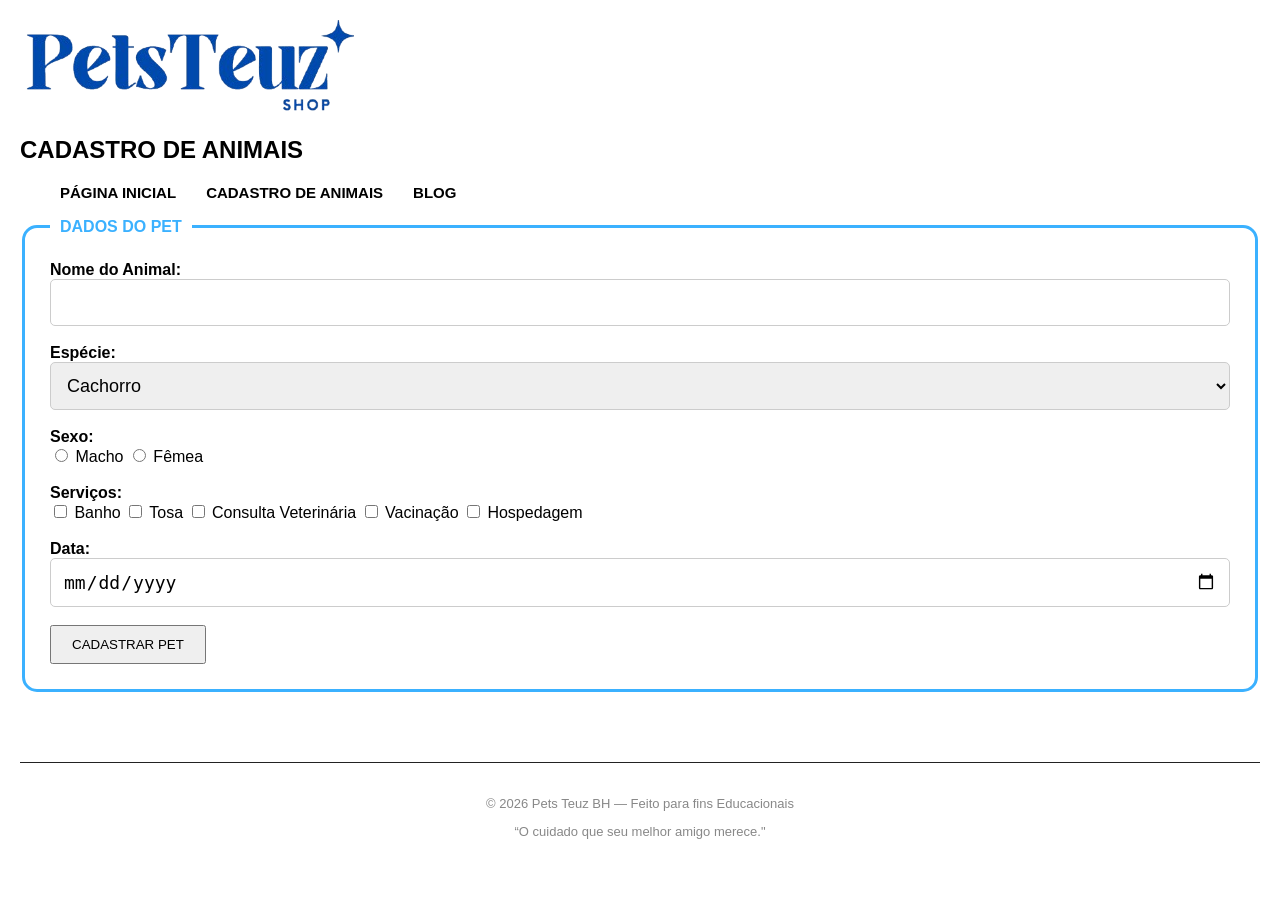
<file: Site petshop/cadastro_animais.html>
<!DOCTYPE html>
<html lang="pt-br">
<head>
               <meta charset="UTF-8">
	           <meta name="author" content="Wanderley Lopes Batista">    
               <meta name="viewport" content="width=device-width, initial-scale=1.0">    
			   
    <link rel="stylesheet" href="css/estilo_petshop.css">
    <script src="js/petshop.js"></script>

</head>
<body>
    
    <img src="img/logo.png" alt="Logo">
    
    <h2>CADASTRO DE ANIMAIS</h2>

    <ul class="menu">
        <li><a href="conteudo.html" target="principal">PÁGINA INICIAL</a></li>
        <li><a href="cadastro_animais.html" target="principal">CADASTRO DE ANIMAIS</a></li>
        <li><a href="blog/index.html" target="principal">BLOG</a></li>
    </ul>

    <fieldset>
        <legend><strong>DADOS DO PET</strong></legend>

        <form id="formCadastro" onsubmit="cadastrarPet(); return false;">
            
            <label><strong>Nome do Animal:</strong></label><br>
            <input type="text" id="nome" oninput="removerNumeros(this)" required><br><br>

            <label><strong>Espécie:</strong></label><br>
            <select id="especie">
                <option>Cachorro</option>
                <option>Gato</option>
                <option>Pássaro</option>
                <option>Coelho</option>
                <option>Hamster</option>
                <option>Tartaruga</option>
                <option>Peixe</option>
                <option>Porquinho-da-Índia</option>
                <option>Outro</option>
            </select><br><br>

            <label><strong>Sexo:</strong></label><br>
            <input type="radio" name="sexo" value="Macho" required> Macho
            <input type="radio" name="sexo" value="Fêmea" required> Fêmea<br><br>
            
           
            <label><strong>Serviços:</strong></label><br>
            <input type="checkbox" class="serv" value="Banho"> Banho
            <input type="checkbox" class="serv" value="Tosa"> Tosa
            <input type="checkbox" class="serv" value="Consulta"> Consulta Veterinária
            <input type="checkbox" class="serv" value="Vacinacao"> Vacinação
            <input type="checkbox" class="serv" value="Hospedagem"> Hospedagem<br><br>
            
            
            <label><strong>Data:</strong></label><br>
            <input type="date" id="data" required><br><br>

            <input type="submit" value="CADASTRAR PET" style="padding: 10px 20px; cursor: pointer;">
        </form>
        
    </fieldset>

    <div id="resultado" style="margin-top: 20px; min-height: 50px;"></div>
	
<!-- Rodapé da página -->
        <footer>
            <div class="rodape-baixo">
                <p>© 2026 Pets Teuz BH — Feito para fins Educacionais</p>
                <span>“O cuidado que seu melhor amigo merece."</span>
            </div>
        </footer>


</body>
</html>
</file>
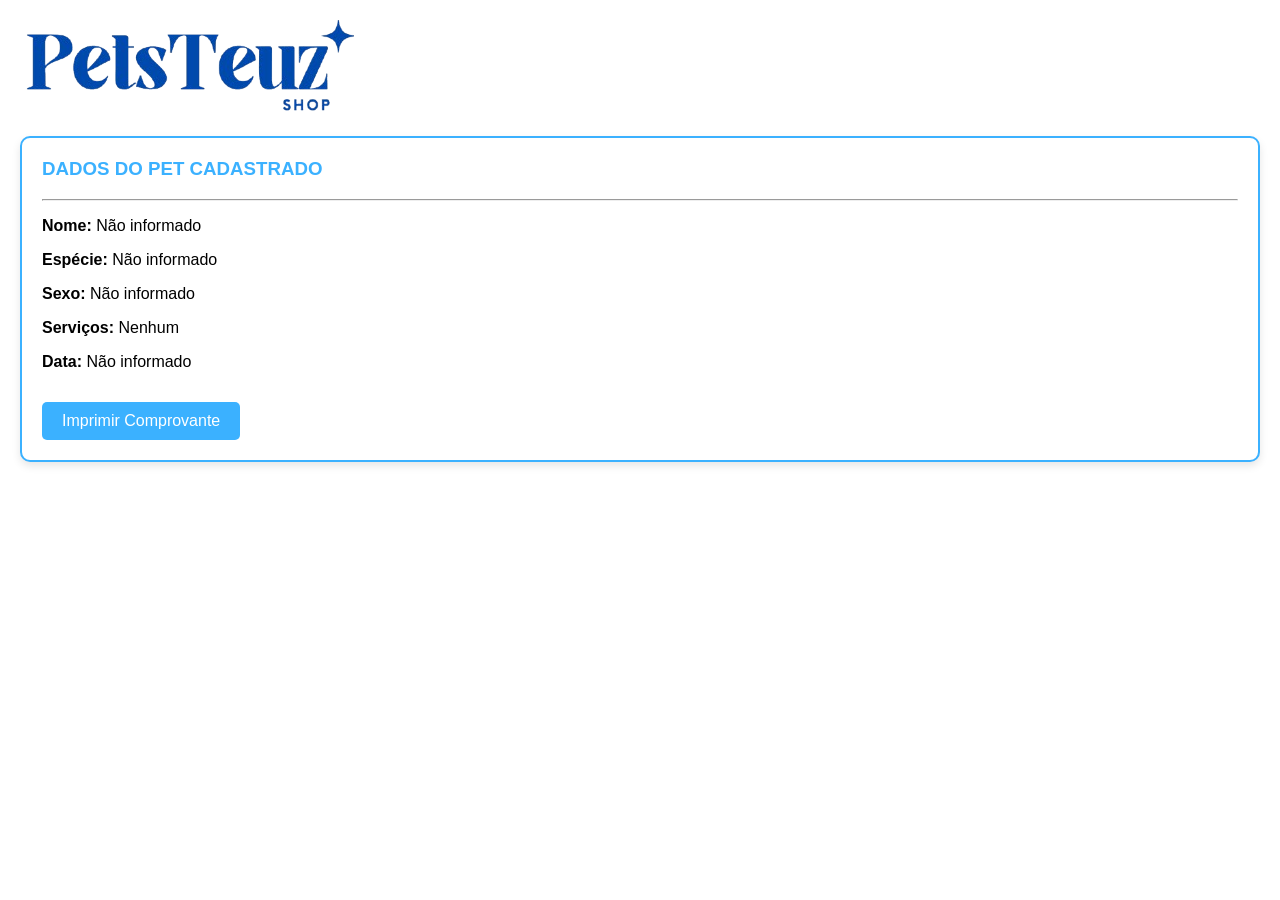
<file: Site petshop/comprovante.html>
<!DOCTYPE html>
<html lang="pt-br">
<head>
    <meta charset="UTF-8">
    <meta name="author" content="Wanderley Lopes Batista">
    <meta name="viewport" content="width=device-width, initial-scale=1.0">
    <link rel="stylesheet" href="css/estilo_petshop.css">
    <title>Comprovante do Pet</title>
</head>
<body>

    <div id="resultado"></div>

    <script>
        let nomePet = localStorage.getItem("nomePet") || "Não informado";
        let especiePet = localStorage.getItem("especiePet") || "Não informado";
        let sexoPet = localStorage.getItem("sexoPet") || "Não informado";
        let listaServicos = localStorage.getItem("listaServicos") || "Nenhum";
        let dataPet = localStorage.getItem("dataPet") || "Não informado"    ;

        let areaResultado = document.getElementById("resultado");

        areaResultado.innerHTML = `
            <img src="img/logo.png" alt="Logo">
            <div class="comprovante">
                <h3 class="titulo-comprovante">DADOS DO PET CADASTRADO</h3>
                <hr>
                <p><strong>Nome:</strong> ${nomePet}</p>
                <p><strong>Espécie:</strong> ${especiePet}</p>
                <p><strong>Sexo:</strong> ${sexoPet}</p>
                <p><strong>Serviços:</strong> ${listaServicos}</p>
                <p><strong>Data:</strong> ${dataPet}</p>
                <button onclick="window.print()" class="botao-imprimir">Imprimir Comprovante</button>
            </div>
        `;
    </script>

</body>
</html>
</file>
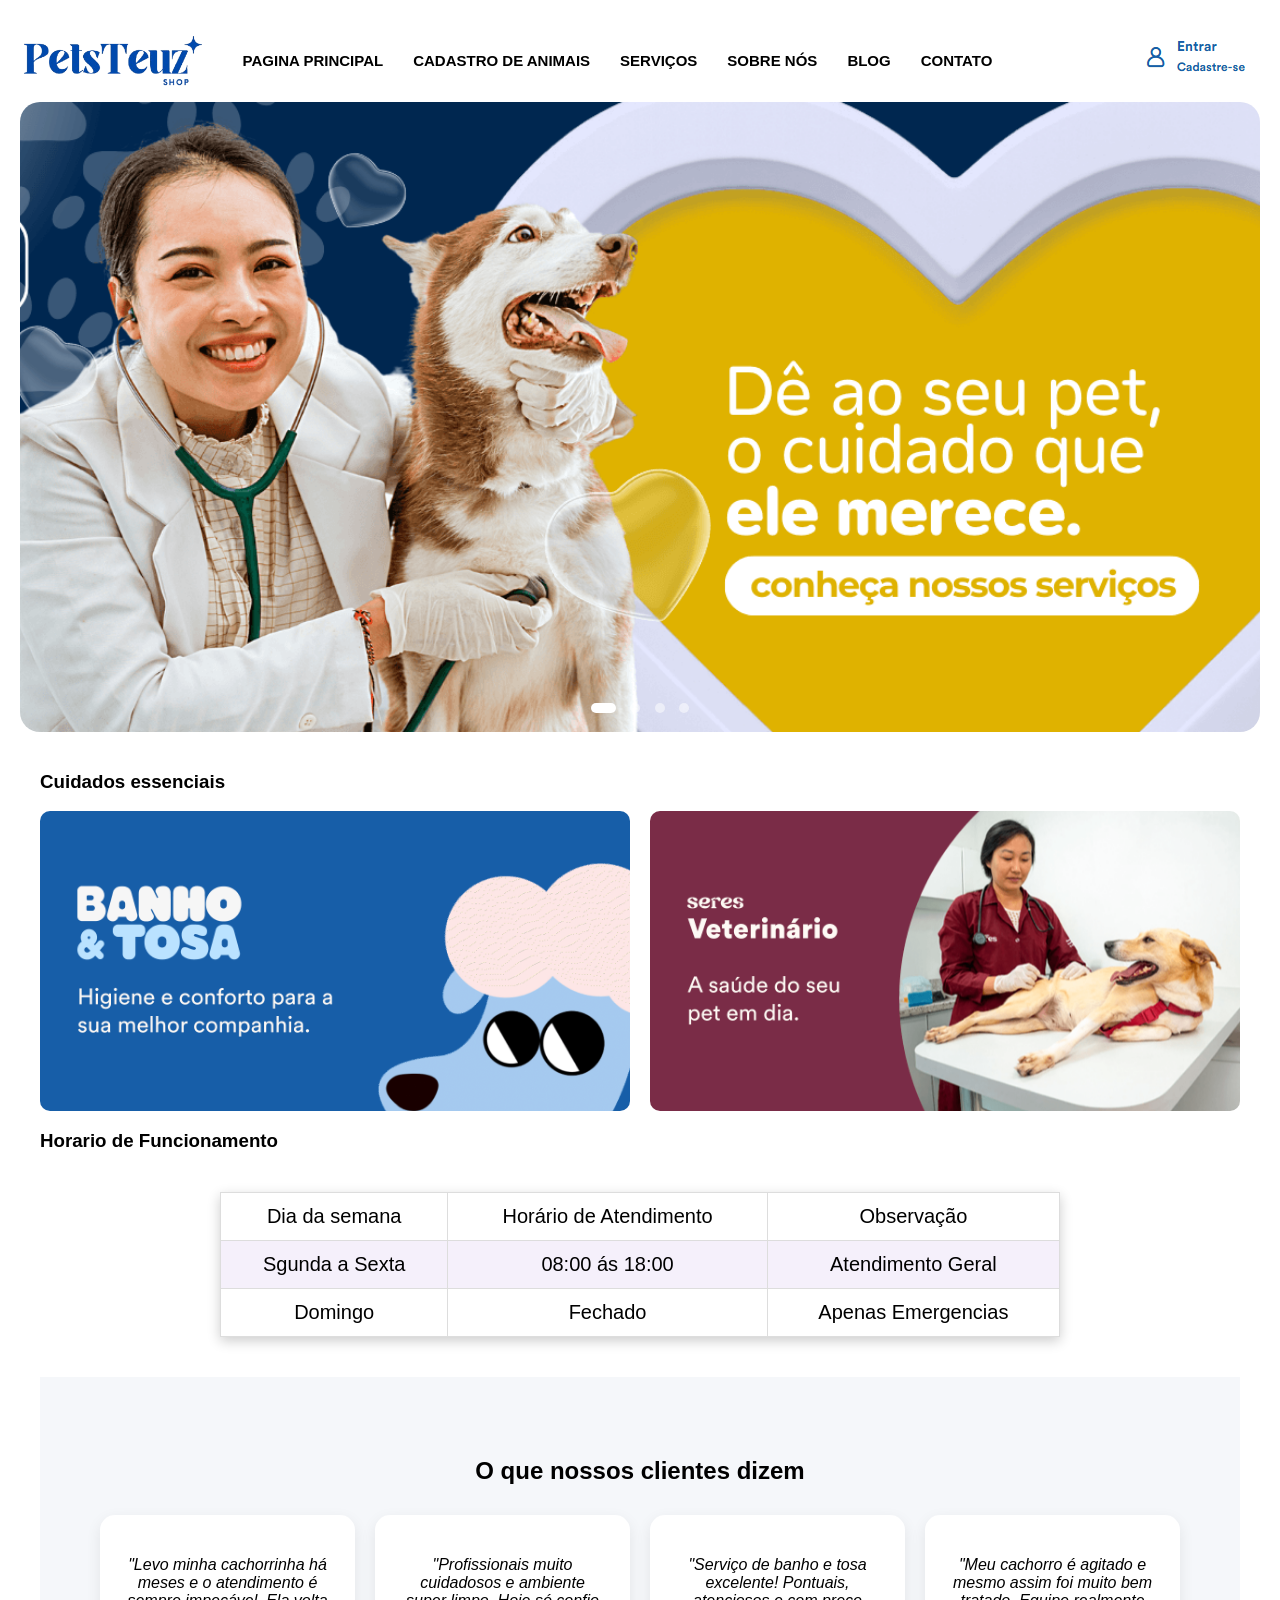
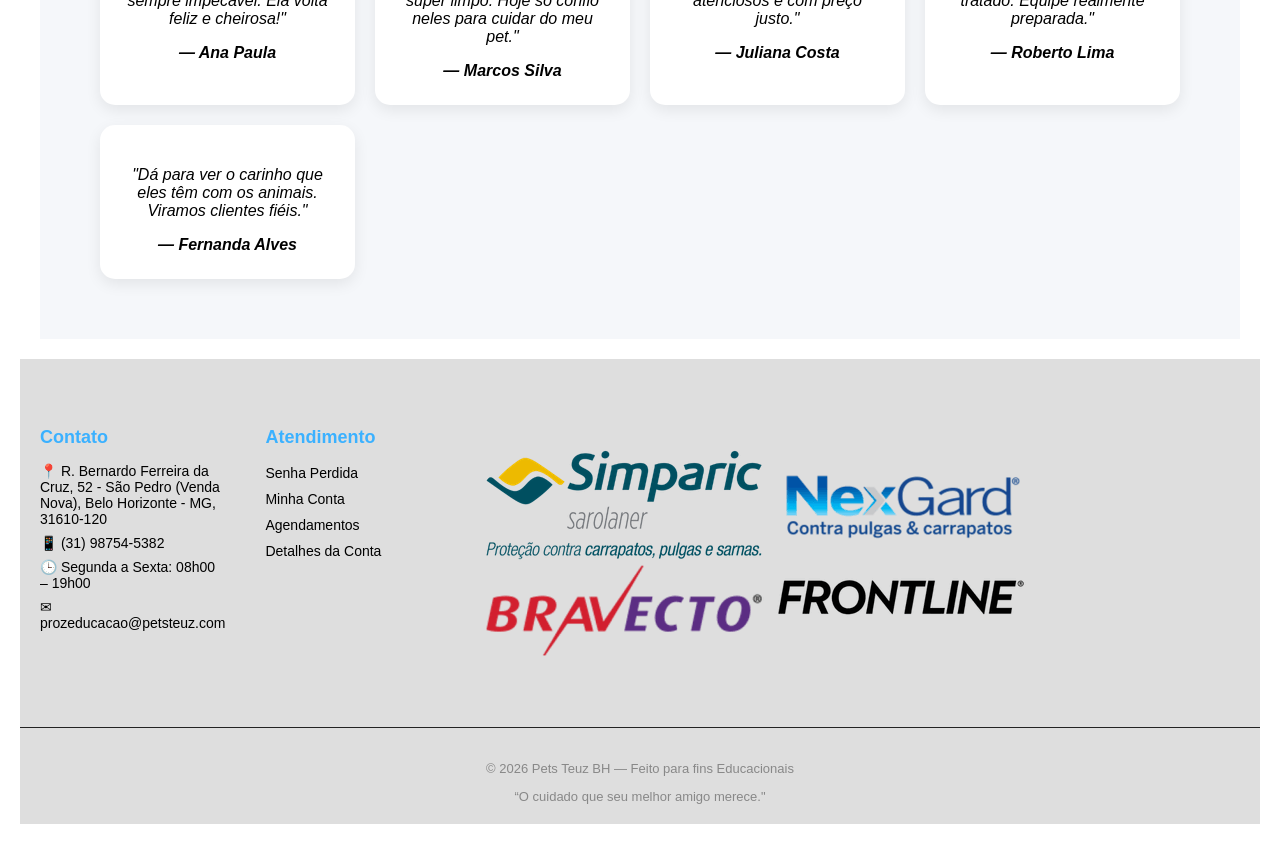
<file: Site petshop/conteudo.html>
<!DOCTYPE html>
<html lang="pt-br">
<head>
    <meta charset="UTF-8">
    <meta name="author" content="Matheus Guerra">
    <meta name="viewport" content="width=device-width, initial-scale=1.0">

    <title>Pets Teuz</title>
    
    <link rel="stylesheet" href="css/estilo_petshop.css">

    <script src="js/petshop.js"></script>
</head>
<body>

    <div class="navbar">
        <img id='logo' src="img/logo.png" alt="Logo">
        
        <ul class="menu">

            <li><a href="conteudo.html" targent="principal">Pagina Principal</a></li>

            <li><a href="cadastro_animais.html" targent="principal">Cadastro de Animais</a></li>

            <li><a href="#cuidados">Serviços</a></li>
            
            <li><a href="sobre_nos.html" targent="principal">SOBRE NÓS</a></li>

            <li><a href="blog/index.html" target="principal">BLOG</a></li>

            <li><a href="https://wa.me/553183327977" target="_blank">Contato</a></li>
        </ul>    

        <a href="login.html">
            <img id="entrar" src="img/entrar.png" alt="entrar">
        </a>
    </div>

    <div class="carrossel">
        <div class="slide ativo">
            <img src="img/image01.png">
        </div>

        <div class="slide">
            <img src="img/image02.png">
        </div>

        <div class="slide">
            <img src="img/image03.png">
        </div>

        <div class="slide">
            <img src="img/image04.png">
        </div>

        <div class="indicadores">
            <span class="bolinha ativa"></span>
            <span class="bolinha"></span>
            <span class="bolinha"></span>
            <span class="bolinha"></span>
        </div>

    </div>

<div style="background-color: white; padding: 20px; border-radius: 10px;">

        <h3 id="cuidados">Cuidados essenciais</h3>

        <div class="cuidados">
            <img class='banner' src="img/banner02.png" alt="banner1">
            <img class='banner' src="img/banner01.png" alt="banner2">
        </div>

        <h3> Horario de Funcionamento</h3>

            <table class="tabela-horario">

                <tr>
                    <td>Dia da semana</td>
                    <td>Horário de Atendimento</td>
                    <td>Observação</td>
                </tr>

                <tr>
                    <td>Sgunda a Sexta</td>
                    <td>08:00 ás 18:00</td>
                    <td>Atendimento Geral</td>
                </tr>

                <tr>
                    <td>Domingo</td>
                    <td>Fechado</td>
                    <td>Apenas Emergencias</td>
                </tr>
            </table>

    <section class="depoimentos">

        <h2>O que nossos clientes dizem</h2>

        <div class="cards-depoimentos">

            <div class="dep">
                <p>"Levo minha cachorrinha há meses e o atendimento é sempre impecável. Ela volta feliz e cheirosa!"</p>
                <strong>— Ana Paula</strong>
            </div>

            <div class="dep">
                <p>"Profissionais muito cuidadosos e ambiente super limpo. Hoje só confio neles para cuidar do meu pet."</p>
                <strong>— Marcos Silva</strong>
            </div>

            <div class="dep">
                <p>"Serviço de banho e tosa excelente! Pontuais, atenciosos e com preço justo."</p>
                <strong>— Juliana Costa</strong>
            </div>

            <div class="dep">
                <p>"Meu cachorro é agitado e mesmo assim foi muito bem tratado. Equipe realmente preparada."</p>
                <strong>— Roberto Lima</strong>
            </div>

            <div class="dep">
                <p>"Dá para ver o carinho que eles têm com os animais. Viramos clientes fiéis."</p>
                <strong>— Fernanda Alves</strong>
            </div>

        </div>
    </section>
</div>

    <div style="background-color: rgb(224, 224, 224);">
            
        <footer class="rodape">
            <div class="footer-container">
                
                <div class="footer-col">
                    <h3>Contato</h3>
                    <p>📍 R. Bernardo Ferreira da Cruz, 52 - São Pedro (Venda Nova), Belo Horizonte - MG, 31610-120</p>
                    <p>📱 (31) 98754-5382</p>
                    <p>🕒 Segunda a Sexta: 08h00 – 19h00</p>
                    <p>✉ prozeducacao@petsteuz.com</p>
                </div>

            <div class="footer-col">
                <h3>Atendimento</h3>
                <ul>
                    <li><a href="#">Senha Perdida</a></li>
                    <li><a href="#">Minha Conta</a></li>
                    <li><a href="#">Agendamentos</a></li>
                    <li><a href="#">Detalhes da Conta</a></li>
                </ul>
            </div>

            <div class="footer-col">
                <h3></h3>
                <ul>
                    <img class="parceiros" src="img/p1.png">
                </ul>
            </div>
    </div>

            <div class="rodape-baixo">
                <p>© 2026 Pets Teuz BH — Feito para fins Educacionais</p>
                <span>“O cuidado que seu melhor amigo merece."</span>
            </div>
        </footer>

</body>
</html>
</file>
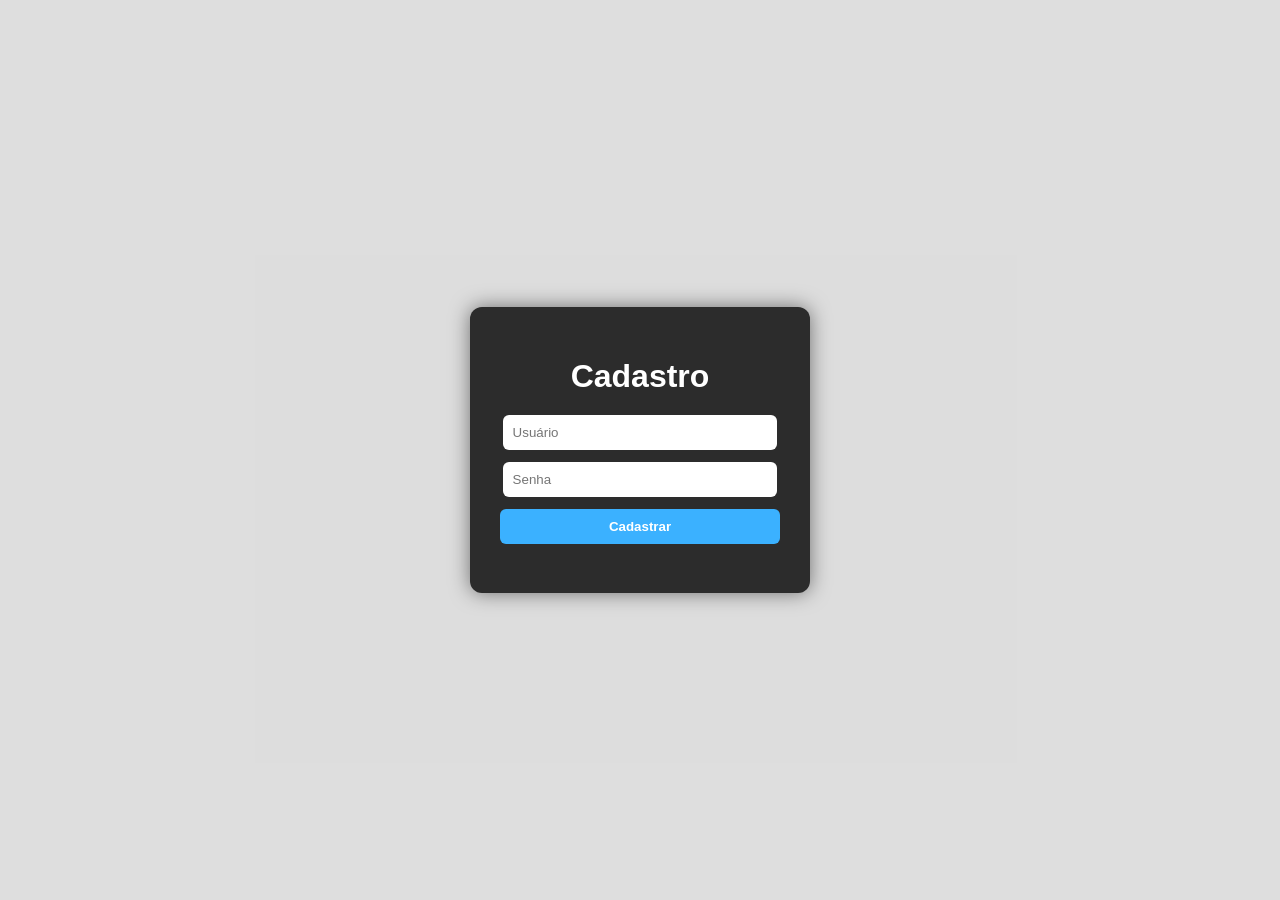
<file: Site petshop/login.html>
<!DOCTYPE html>
<html lang="pt-br">
<head>
<meta charset="UTF-8">
<title>Cadastro</title>

<style>

/* FUNDO */
body {
    margin: 0;
    font-family: Arial, sans-serif;
    background: #202020;
}

/* OVERLAY */
.overlay {
    position: fixed;
    top: 0;
    left: 0;
    width: 100%;
    height: 100%;
    background: rgba(255, 255, 255, 0.85);

    display: flex;
    justify-content: center;
    align-items: center;
}

/* CAIXA */
.popup {
    background: #2c2c2c;
    padding: 30px;
    border-radius: 12px;
    width: 280px;
    text-align: center;
    box-shadow: 0 0 20px rgba(0,0,0,0.5);
}

/* TÍTULO */
.popup h1 {
    margin-bottom: 20px;
    color: #ffffff;
}

/* INPUTS */
.popup input {
    width: 91%;
    padding: 10px;
    margin-bottom: 12px;
    border: none;
    border-radius: 6px;
    outline: none;
}

/* BOTÃO */
.popup button {
    width: 100%;
    padding: 10px;
    background: #3bb1ff;
    border: none;
    border-radius: 6px;
    color: white;
    font-weight: bold;
    cursor: pointer;
    transition: 0.3s;
}

.popup button:hover {
    background: #448aff;
}

/* MENSAGEM */
#msg {
    margin-top: 10px;
    color: #00e676;
}

</style>
</head>

<body>

<div class="overlay">
    <div class="popup">

        <h1>Cadastro</h1>

        <input type="text" id="usuario" placeholder="Usuário">
        <input type="password" id="senha" placeholder="Senha">

        <button onclick="cadastrar()">Cadastrar</button>

        <h3 id="msg"></h3>

    </div>
</div>

<script>

function cadastrar() {

    let user = document.getElementById("usuario").value.trim();
    let pass = document.getElementById("senha").value.trim();

    if (user === "" || pass === "") {
        document.getElementById("msg").style.color = "#ff5252";
        document.getElementById("msg").innerText = "Preencha todos os campos!";
        return;
    }

    localStorage.setItem("usuario", user);
    localStorage.setItem("senha", pass);

    document.getElementById("msg").style.color = "#00e676";
    document.getElementById("msg").innerText = "Cadastro realizado com sucesso!";

    // limpa campos
    document.getElementById("usuario").value = "";
    document.getElementById("senha").value = "";

    if (document.getElementById("msg").innerText === "Cadastro realizado com sucesso!") {
        setTimeout(() => {
            window.location.href = "conteudo.html";
        }, 1500);
    }
}

</script>

</body>
</html>
</file>
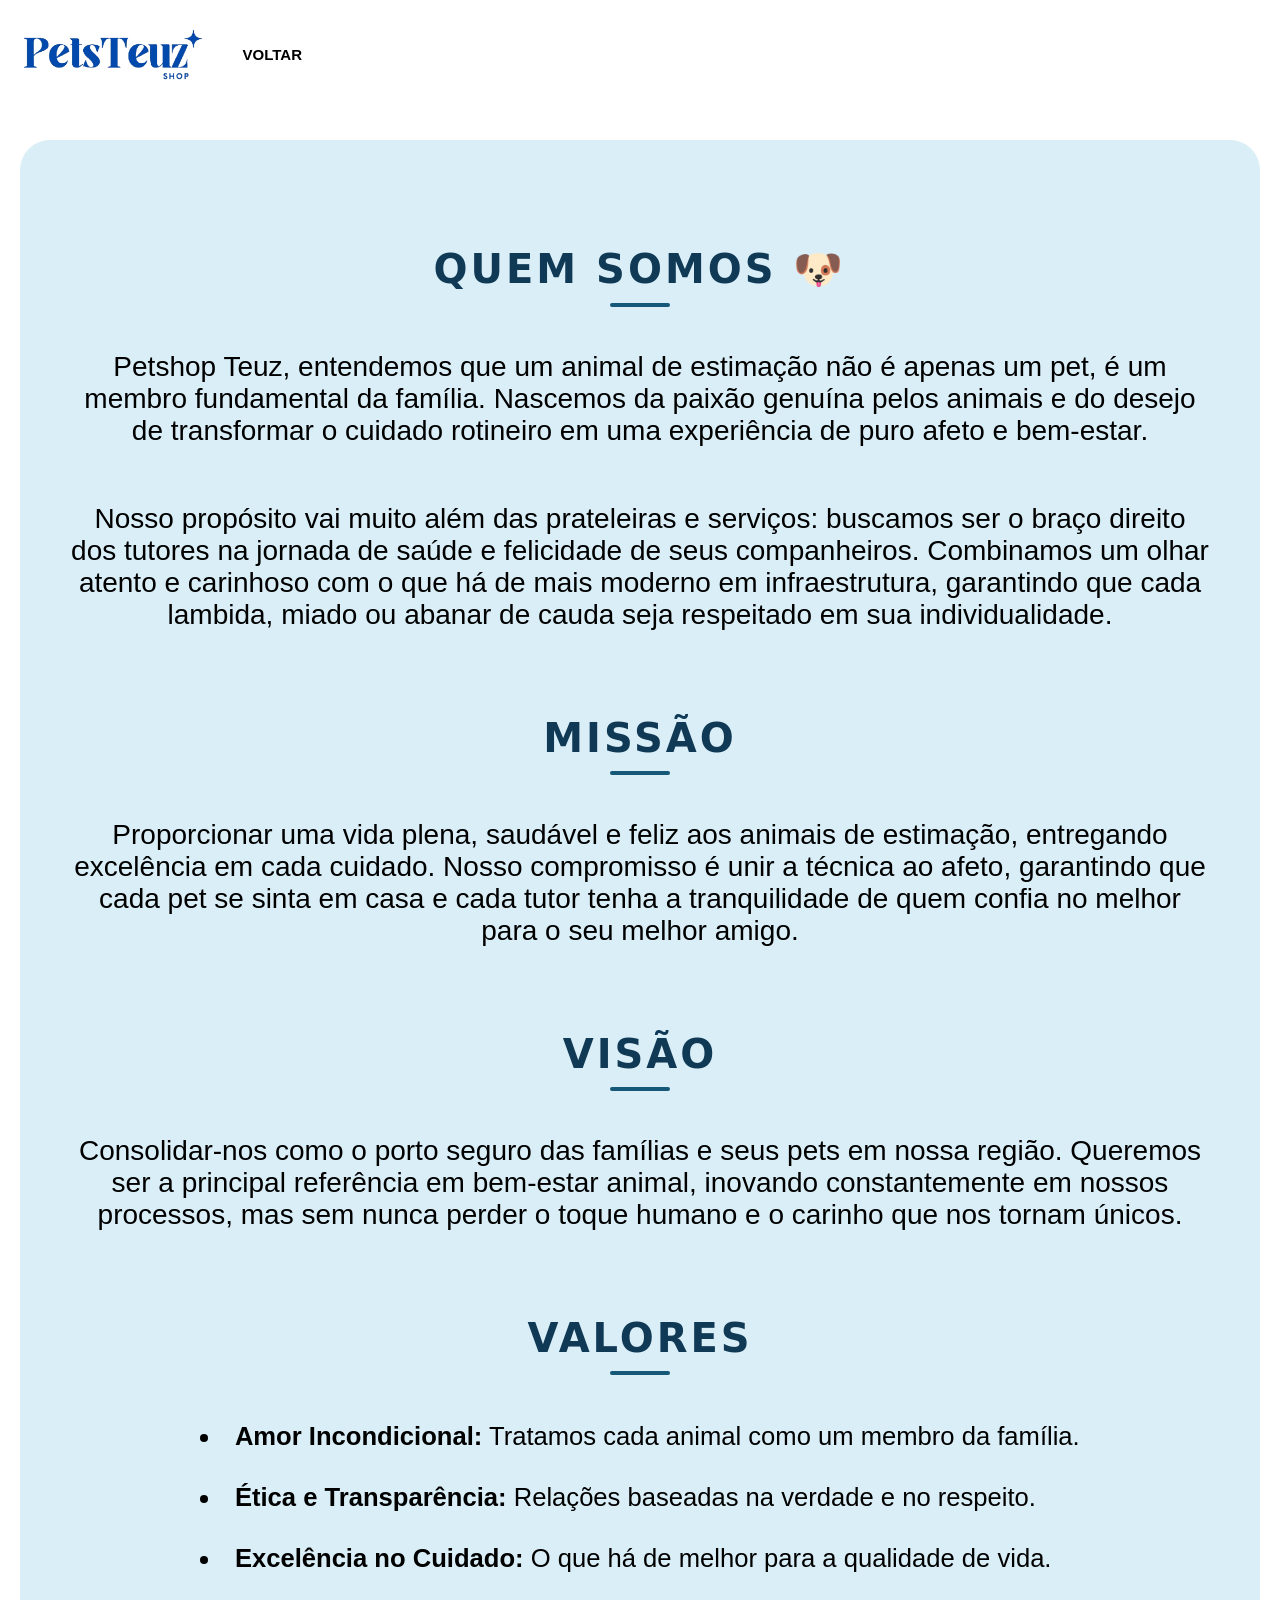
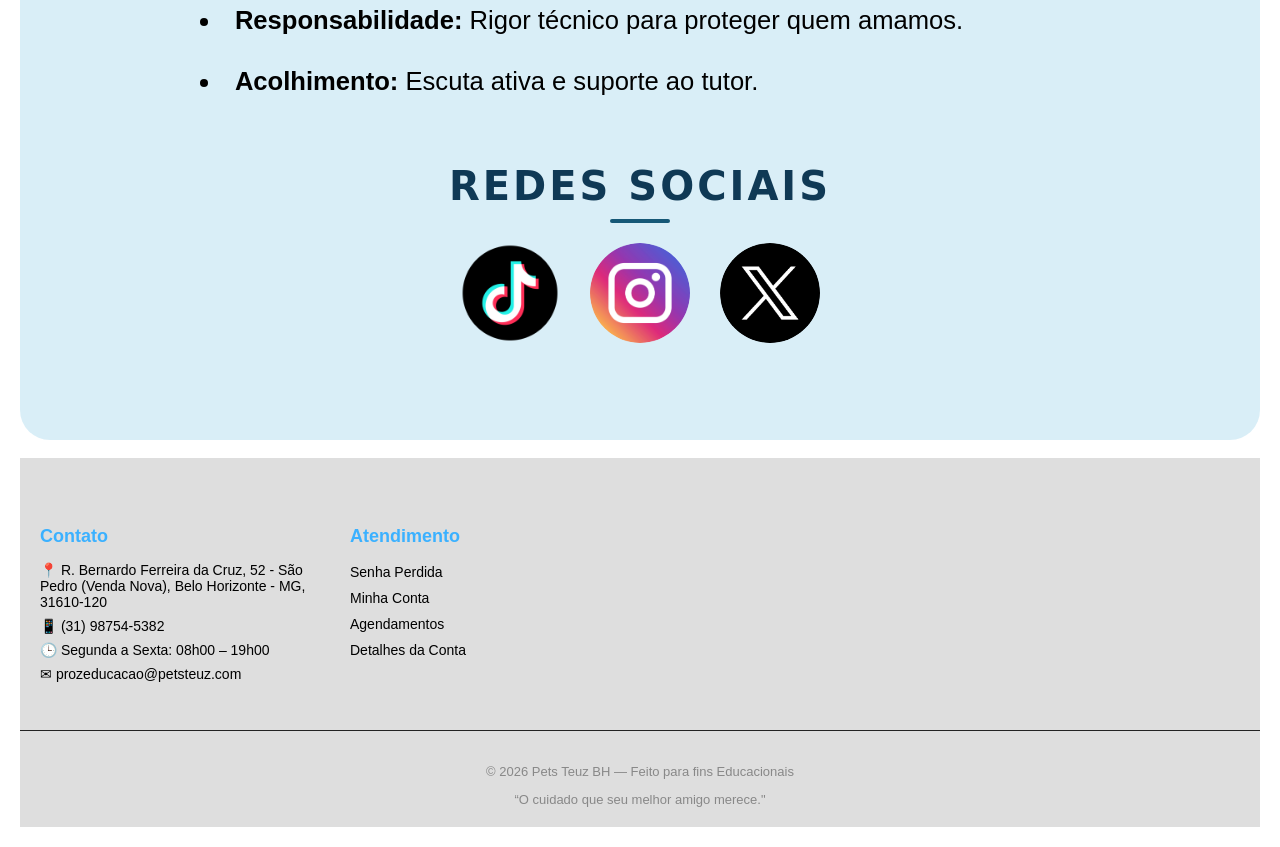
<file: Site petshop/sobre_nos.html>
<!DOCTYPE html>
<html lang="pt-br">
<head>
    <meta charset="UTF-8">
    <meta name="viewport" content="width=device-width, initial-scale=1.0">

    <title>SOBRE NÓS</title>

    <link rel="stylesheet" href="css/estilo_petshop.css">
</head>

<body>

    <div class="navbar">
        <img id='logo' src="img/logo.png" alt="Logo">
        
        <ul class="menu">
            <li><a href="conteudo.html" targent="principal">VOLTAR</a></li>
        </ul>    
    </div>

    <div class="container">
        <div class="quadrado">

            <h1 class="titulo">QUEM SOMOS 🐶</h1>
                <p>Petshop Teuz, entendemos que um animal de estimação não é apenas um pet, é um membro fundamental da família. Nascemos da paixão genuína pelos animais e do desejo de transformar o cuidado rotineiro em uma experiência de puro afeto e bem-estar.</p>

                <p>Nosso propósito vai muito além das prateleiras e serviços: buscamos ser o braço direito dos tutores na jornada de saúde e felicidade de seus companheiros. Combinamos um olhar atento e carinhoso com o que há de mais moderno em infraestrutura, garantindo que cada lambida, miado ou abanar de cauda seja respeitado em sua individualidade.</p>

       
            <h1 class="titulo">MISSÃO</h1>

                <p>Proporcionar uma vida plena, saudável e feliz aos animais de estimação, entregando excelência em cada cuidado. Nosso compromisso é unir a técnica ao afeto, garantindo que cada pet se sinta em casa e cada tutor tenha a tranquilidade de quem confia no melhor para o seu melhor amigo.</p>
            
            <h1 class="titulo">VISÃO</h1>

                <p>Consolidar-nos como o porto seguro das famílias e seus pets em nossa região. Queremos ser a principal referência em bem-estar animal, inovando constantemente em nossos processos, mas sem nunca perder o toque humano e o carinho que nos tornam únicos.</p>
            
            <h1 class="titulo">VALORES</h1>

                <ul>
                    <li><strong>Amor Incondicional:</strong> Tratamos cada animal como um membro da família.</li>

                    <li><strong>Ética e Transparência:</strong> Relações baseadas na verdade e no respeito.</li>
                    
                    <li><strong>Excelência no Cuidado:</strong> O que há de melhor para a qualidade de vida.</li>

                    <li><strong>Responsabilidade:</strong> Rigor técnico para proteger quem amamos.</li>

                    <li><strong>Acolhimento:</strong> Escuta ativa e suporte ao tutor.</li>
                        
            <h4 class="titulo" >REDES SOCIAIS</h4>

                <div class="redes-container">
                    <a href="https://www.instagram.com/PetTeuz" target="_blank">
                        <img src="img/insta.png" class="img-redimensionada" alt="Instagram">
                    </a>
                    <a href="https://www.tiktok.com/@PetTeuz" target="_blank">
                        <img src="img/tiktok.png" class="img-redimensionada" alt="TikTok">
                    </a>
                    <a href="https://twitter.com/PetTeuz" target="_blank">
                        <img src="img/x.png" class="img-redimensionada" alt="Twitter">
                    </a>
                </div>
        </div>
    </div>

    <br>

    <footer class="rodape">
        <div class="footer-container">
            
            <div class="footer-col">
                <h3>Contato</h3>
                    <p>📍 R. Bernardo Ferreira da Cruz, 52 - São Pedro (Venda Nova), Belo Horizonte - MG, 31610-120</p>
                    <p>📱 (31) 98754-5382</p>
                    <p>🕒 Segunda a Sexta: 08h00 – 19h00</p>
                    <p>✉ prozeducacao@petsteuz.com</p>
            </div>

            <div class="footer-col">
                <h3>Atendimento</h3>
                    <ul>
                        <li><a href="#">Senha Perdida</a></li>
                        <li><a href="#">Minha Conta</a></li>
                        <li><a href="#">Agendamentos</a></li>
                        <li><a href="#">Detalhes da Conta</a></li>
                    </ul>
            </div>

        </div>

        <div class="rodape-baixo">
                <p>© 2026 Pets Teuz BH — Feito para fins Educacionais</p>
                <span>“O cuidado que seu melhor amigo merece."</span>
        </div>

    </footer>

</body>
</html>
</file>
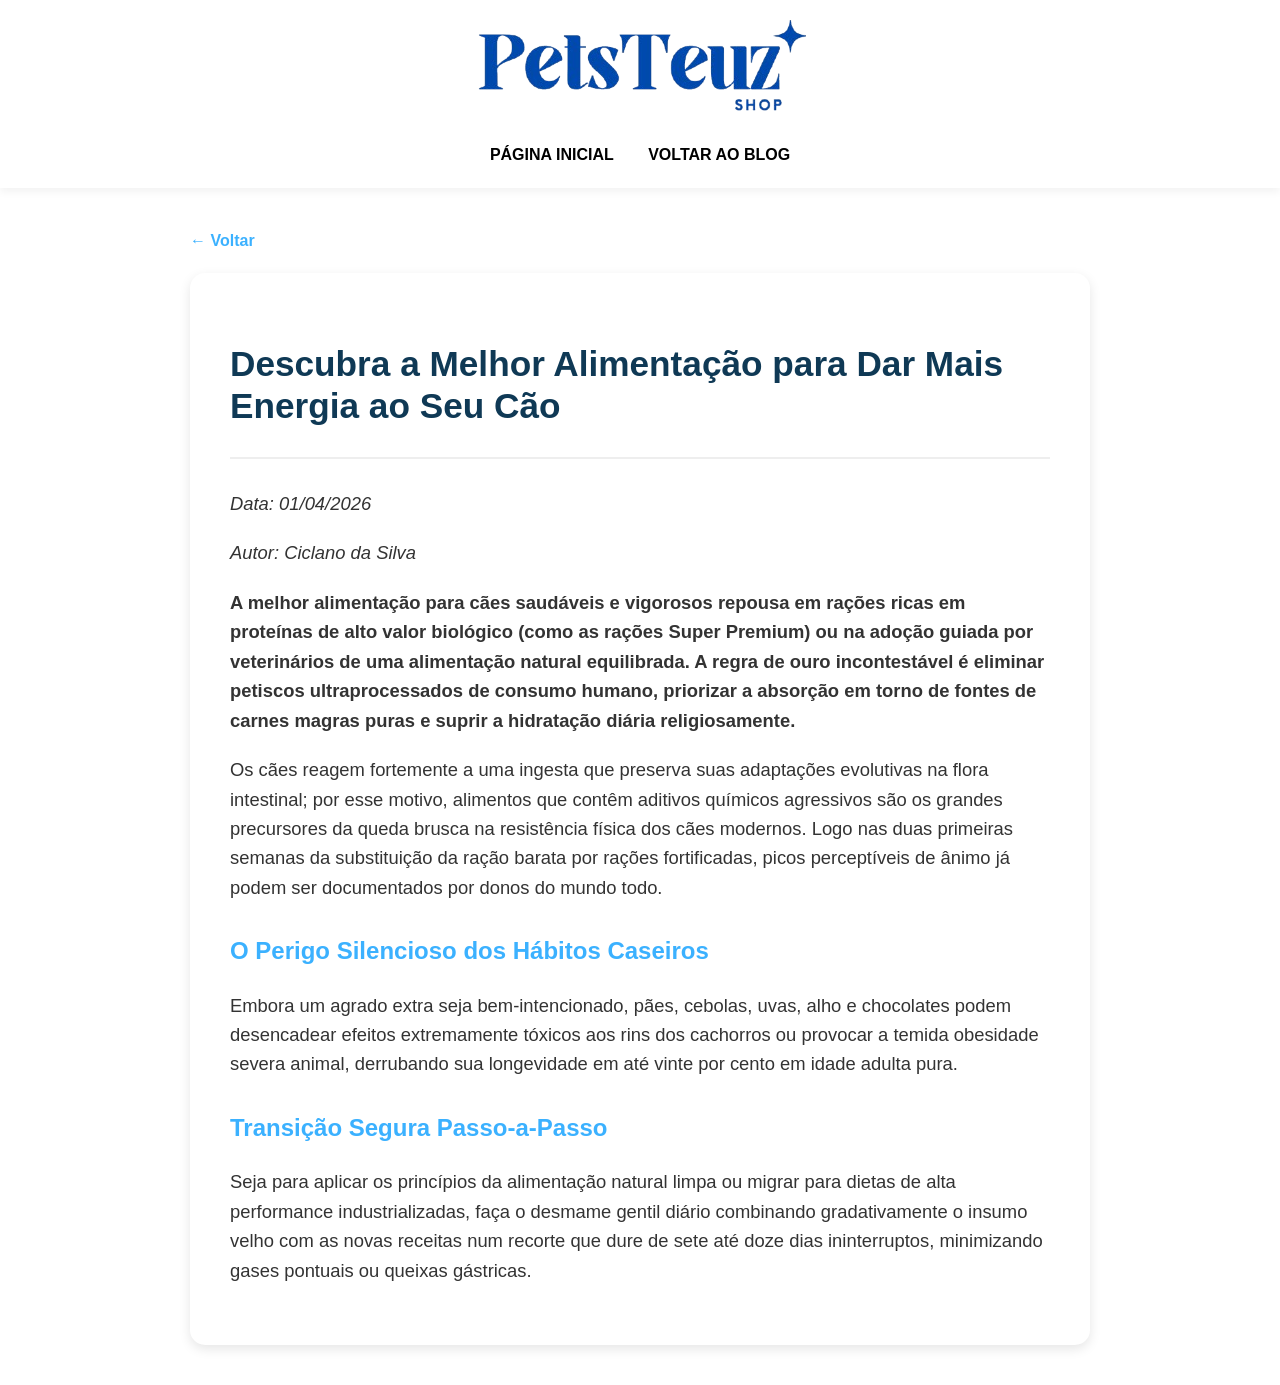
<file: Site petshop/blog/artigos/alimentacao.html>
<!DOCTYPE html>
<html lang="pt-br">
<head>
    <meta charset="UTF-8">
    <meta name="viewport" content="width=device-width, initial-scale=1.0">
    <title>Descubra a Melhor Alimentação para Dar Mais Energia ao Seu Cão | Blog Petshop</title>
    <meta name="description" content="Aprenda como escolher a alimentação ideal para seu cachorro, melhorar a digestão e garantir energia o dia todo com opções perfeitamente saudáveis.">
    <link rel="stylesheet" href="../../css/blog.css">
</head>
<body>

    <header>
        <h1><img src="../../img/logo.png" alt="Logo"></h1>
        <nav>
            <a href="../../conteudo.html">Página Inicial</a>
            <a href="../index.html">Voltar ao Blog</a>
        </nav>
    </header>

    <div class="container">
        <a href="../index.html" class="btn-voltar">Voltar</a>
        
        <article class="artigo-content">
            <div class="artigo-header">
                <h1>Descubra a Melhor Alimentação para Dar Mais Energia ao Seu Cão</h1>
            </div>

            <p><i>Data: 01/04/2026</i></p>
            <p><i>Autor: Ciclano da Silva</i></p>
            
            <!-- PIRÂMIDE INVERTIDA: INFORMAÇÃO CRUCIAL (RESULTADO) LOGO NO INÍCIO -->
            <p><strong>A melhor alimentação para cães saudáveis e vigorosos repousa em rações ricas em proteínas de alto valor biológico (como as rações Super Premium) ou na adoção guiada por veterinários de uma alimentação natural equilibrada. A regra de ouro incontestável é eliminar petiscos ultraprocessados de consumo humano, priorizar a absorção em torno de fontes de carnes magras puras e suprir a hidratação diária religiosamente.</strong></p>
            
            <p>Os cães reagem fortemente a uma ingesta que preserva suas adaptações evolutivas na flora intestinal; por esse motivo, alimentos que contêm aditivos químicos agressivos são os grandes precursores da queda brusca na resistência física dos cães modernos. Logo nas duas primeiras semanas da substituição da ração barata por rações fortificadas, picos perceptíveis de ânimo já podem ser documentados por donos do mundo todo.</p>

            <!-- SUPORTE E EXPLICAÇÃO -->
            <h2>O Perigo Silencioso dos Hábitos Caseiros</h2>
            <p>Embora um agrado extra seja bem-intencionado, pães, cebolas, uvas, alho e chocolates podem desencadear efeitos extremamente tóxicos aos rins dos cachorros ou provocar a temida obesidade severa animal, derrubando sua longevidade em até vinte por cento em idade adulta pura.</p>

            <h2>Transição Segura Passo-a-Passo</h2>
            <p>Seja para aplicar os princípios da alimentação natural limpa ou migrar para dietas de alta performance industrializadas, faça o desmame gentil diário combinando gradativamente o insumo velho com as novas receitas num recorte que dure de sete até doze dias ininterruptos, minimizando gases pontuais ou queixas gástricas.</p>
        </article>
    </div>

</body>
</html>
</file>
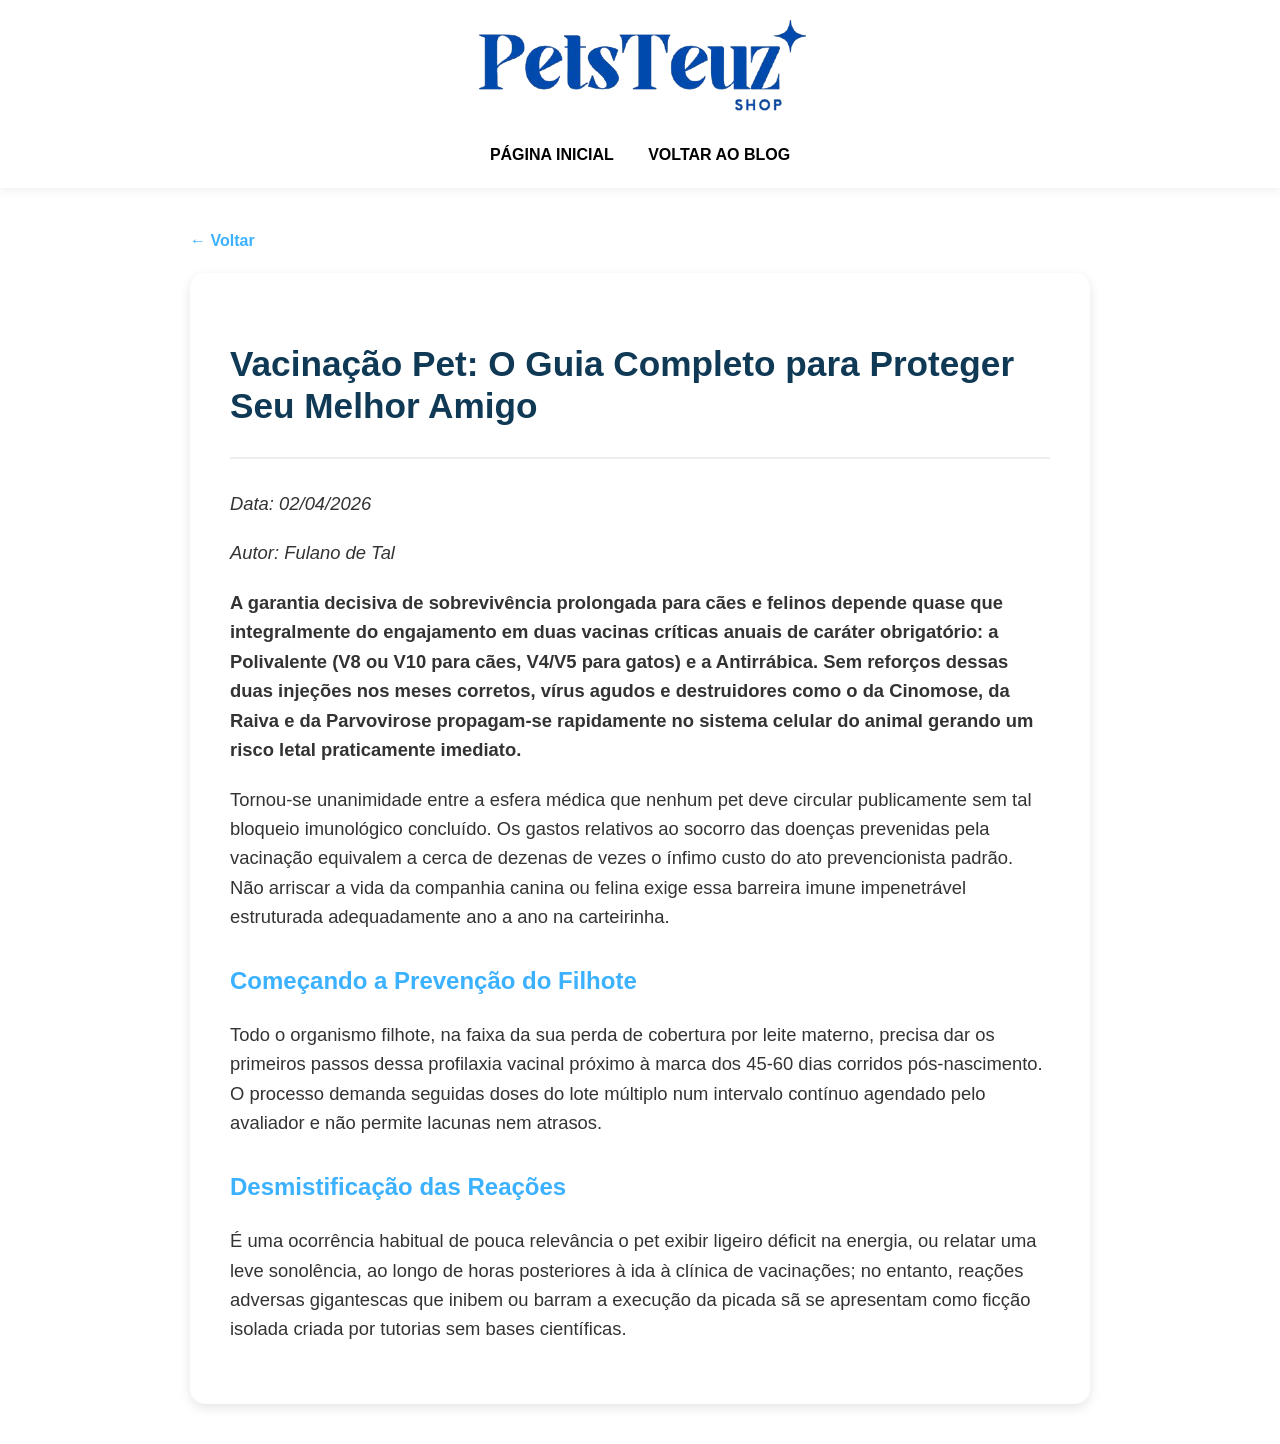
<file: Site petshop/blog/artigos/vacinacao.html>
<!DOCTYPE html>
<html lang="pt-br">
<head>
    <meta charset="UTF-8">
    <meta name="viewport" content="width=device-width, initial-scale=1.0">
    <title>Vacinação Pet: O Guia Completo para Proteger Seu Melhor Amigo | Blog</title>
    <meta name="description" content="Saiba quais as vacinas essenciais para cães e gatos, o calendário ideal e os motivos cruciais pelos quais a prevenção salva vidas todos os dias.">
    <link rel="stylesheet" href="../../css/blog.css">
</head>
<body>

    <header>
        <h1><img src="../../img/logo.png" alt="Logo"></h1>
        <nav>
            <a href="../../conteudo.html">Página Inicial</a>
            <a href="../index.html">Voltar ao Blog</a>
        </nav>
    </header>

    <div class="container">
        <a href="../index.html" class="btn-voltar">Voltar</a>
        
        <article class="artigo-content">
            <div class="artigo-header">
                <h1>Vacinação Pet: O Guia Completo para Proteger Seu Melhor Amigo</h1>
            </div>

            <p><i>Data: 02/04/2026</i></p>
            <p><i>Autor: Fulano de Tal</i></p>
                
            <!-- PIRÂMIDE INVERTIDA: A MENSAGEM CLARA E IMEDIATA (TESE) EM PRIMEIRO -->
            <p><strong>A garantia decisiva de sobrevivência prolongada para cães e felinos depende quase que integralmente do engajamento em duas vacinas críticas anuais de caráter obrigatório: a Polivalente (V8 ou V10 para cães, V4/V5 para gatos) e a Antirrábica. Sem reforços dessas duas injeções nos meses corretos, vírus agudos e destruidores como o da Cinomose, da Raiva e da Parvovirose propagam-se rapidamente no sistema celular do animal gerando um risco letal praticamente imediato.</strong></p>
            
            <p>Tornou-se unanimidade entre a esfera médica que nenhum pet deve circular publicamente sem tal bloqueio imunológico concluído. Os gastos relativos ao socorro das doenças prevenidas pela vacinação equivalem a cerca de dezenas de vezes o ínfimo custo do ato prevencionista padrão. Não arriscar a vida da companhia canina ou felina exige essa barreira imune impenetrável estruturada adequadamente ano a ano na carteirinha.</p>

            <!-- SUPORTE E CRONOGRAMAS (INFORMAÇÃO SECUNDÁRIA) -->
            <h2>Começando a Prevenção do Filhote</h2>
            <p>Todo o organismo filhote, na faixa da sua perda de cobertura por leite materno, precisa dar os primeiros passos dessa profilaxia vacinal próximo à marca dos 45-60 dias corridos pós-nascimento. O processo demanda seguidas doses do lote múltiplo num intervalo contínuo agendado pelo avaliador e não permite lacunas nem atrasos.</p>

            <h2>Desmistificação das Reações</h2>
            <p>É uma ocorrência habitual de pouca relevância o pet exibir ligeiro déficit na energia, ou relatar uma leve sonolência, ao longo de horas posteriores à ida à clínica de vacinações; no entanto, reações adversas gigantescas que inibem ou barram a execução da picada sã se apresentam como ficção isolada criada por tutorias sem bases científicas.</p>
        </article>
    </div>

</body>
</html>
</file>
<file: Site petshop/css/estilo_petshop.css>
/*16px = 1rem */

html {
  font-size: 100%;
}

body {                      /* Estiliza o corpo da página */
  background: #ffffff91;      /* Define a cor de fundo (amarelo claro) */
  font-family: 'Segoe UI', Tahoma, Geneva, Verdana, sans-serif; /* Define a fonte padrão */
  font-size: 1rem;         /* Define o tamanho base da fonte */
  margin: 0;                /* Remove a margem externa padrão do navegador */
  padding: 20px;            /* Cria espaçamento interno ao redor do conteúdo */
}

/* ============================= */
/* PARTE SUPERIOR DO MENU */
/* ============================= */

.navbar {
  display: flex;
  align-items: center;
  padding: 10px 0px;
}

.menu {
  list-style: none;
  display: flex;
  gap: 30px;
  margin-left: 40px;
  padding: 0;
  flex: 1; /* faz o menu ocupar o espaço */
}

ul.menu li a {              /* Estiliza os links do menu */
  color: black;         /* Cor para o texto */
  text-decoration: none;    /* Remove sublinhado */
  text-transform: uppercase;/* Deixa o texto em maiúsculas */
  font-weight: bold;        /* Texto em negrito */
  font-size: 15px;          /* Tamanho da fonte maior */

}

ul.menu li a:hover {        /* Estilo ao passar o mouse */
  color: #3bb1ff;             /* Muda a cor do texto para branco */
  border-bottom: 2px solid #3bb1ff;; /* Cria uma linha embaixo do link */
}

#entrar {
  position: relative;
  top: -7px;
}

/* ============================= */
/* BANNER PASSANDO AS IMAGENS */
/* ============================= */

.carrossel {
  position: relative;
  width: 100%;
  height: 70vh; /* tela inteira */
  overflow: hidden;
  border-radius: 20px;
}

.slide {
  position: absolute;
  width: 100%;
  height: 100%;
  opacity: 0;
  transition: opacity 2s ease-in-out;
}

.slide img {
  width: 100%;
  height: 100%;
  object-fit: cover; /* preenche sem distorcer */
}

.slide.ativo {
  opacity: 1;
}

/* ============================= */
/* INDICADORES DO BANNER */
/* ============================= */

.indicadores {
  position: absolute;
  bottom: 15px;
  width: 100%;
  text-align: center;
}

.bolinha {
  display: inline-block;
  width: 10px;
  height: 10px;
  margin: 0 5px;
  background-color: rgba(255,255,255,0.5);
  border-radius: 50%;
  transition: all 0.3s ease;
}

.bolinha.ativa {
  width: 25px;
  border-radius: 20px;
  background-color: white;
}

/* ============================= */
/* FORMULARIO */
/* ============================= */

fieldset {                  /* Estiliza o fieldset do formulário */
  border: 3px solid #3bb1ff;/* Borda roxa grossa */
  border-radius: 15px;      /* Bordas arredondadas */
  background: white;        /* Fundo branco */
  padding: 25px;            /* Espaçamento interno */
}

legend {                    /* Estiliza o título do fieldset */
  font-weight: bold;        /* Texto em negrito */
  padding: 0 10px;          /* Espaçamento lateral */
  color: #3bb1ff;           /* Cor roxa */
}

input#nome, select#especie, input#data {                /* Estiliza o input com id nome */
  width: 100%;               /* Largura quase total */
  padding: 12px;            /* Espaço interno do campo */
  font-size: 18px;          /* Tamanho do texto dentro do input */
  border: 1px solid #ccc;   /* Borda cinza clara */
  border-radius: 5px;       /* Bordas arredondadas */
  box-sizing: border-box;   /* Mantém o mesmo tamanho considerando padding e bordas */
}

#pag {
  border-radius:30px;
}

/* ============================= */
/* ELEMENTOS DA PAGINA PRINCIPAL */
/* ============================= */

#logo {
  height: 50px;
  width: auto;
}

.cuidados {
  display: flex;
  gap: 20px;
}

.banner {
  flex: 1;
  height: 300px;
  width: auto;
  object-fit: cover;
  border-radius: 10px;
}

/* ============================= */
/* TABELA DE HORÁRIO DE FUNCIONAMENTO */
/* ============================= */

table.tabela-horario {              /* Estiliza a tabela principal */
  margin: 40px auto;                /* Centraliza a tabela na página */
  border-collapse: collapse;       /* Junta as bordas das células */
  width: 70%;                      /* Largura da tabela */
  font-family: Arial, sans-serif;  /* Fonte limpa */
  font-size: 20px;                 /* Fonte maior para leitura */
  box-shadow: 0 4px 12px rgba(0,0,0,0.2); /* Sombra para destaque */
  background-color: #ffffff;       /* Fundo branco */
}

table.tabela-horario td {          /* Células da tabela */
  padding: 12px;                   /* Espaço interno */
  text-align: center;             /* Centraliza o texto */
  border: 1px solid #ddd;          /* Borda cinza clara */
}

/* Linhas alternadas para melhor leitura */
table.tabela-horario tr:nth-child(even) {
  background-color: #f5f0fb;
}


/* ============================= */
/* COMPROVANTE DO PET            */
/* ============================= */

.comprovante {               /* Caixa do comprovante */
  border: 2px solid #3bb1ff;  /* Borda roxa */
  padding: 20px;             /* Espaço interno */
  margin-top: 20px;          /* Espaço acima */
  background: white;         /* Fundo branco */
  border-radius: 10px;       /* Cantos arredondados */
  box-shadow: 0 4px 8px rgba(0,0,0,0.1); /* Sombra suave */
}

.titulo-comprovante {        /* Título do comprovante */
  color: #3bb1ff;             /* Cor roxa */
  margin-top: 0;             /* Remove espaço acima */
}

.botao-imprimir {            /* Botão de imprimir */
  margin-top: 15px;          /* Espaço acima */
  padding: 10px 20px;        /* Espaço interno */
  background: #3bb1ff;       /* Fundo roxo */
  color: white;              /* Texto branco */
  border: none;              /* Remove borda padrão */
  border-radius: 5px;        /* Cantos arredondados */
  cursor: pointer;           /* Muda cursor para mão */
  font-size: 16px;           /* Tamanho do texto */
}

.botao-imprimir:hover {      /* Efeito ao passar o mouse */
  background: #3bb1ff;       /* Roxo mais claro */
}
        
.container {
    display: flex;              /* coloca lado a lado */
    justify-content: center;    /* centraliza na página */
    gap: 30px;                  /* espaço entre os quadrados */
    margin-top: 50px;
}

@media print {
  .botao-imprimir {
    display : none; /* Esconde o botão de imprimir na impressão */
  }

  @page {
  size: auto; /* Define o tamanho da página para automático */
  margin: 0mm; /* Remove as margens da página para impressão */

  }
}


/* ============================= */
/* PAGINA SOBRE NOS           */
/* ============================= */

.quadrado {
    width: 100rem;
    min-height: 45.5rem;
    font-family: 'Segoe UI', Tahoma, Geneva, Verdana, sans-serif;
    background-color: #299dd32d;
    border-radius: 30px;
    padding: 50px;
    font-size: 1.75rem;
    display: flex;
    flex-direction: column;     /* texto um abaixo do outro */
    justify-content: flex-start;    /* centraliza vertical */
    align-items: center;        /* centraliza horizontal */
    text-align: center;
}

.img-redimensionada {
    width: 6.25rem;
    height: 6.25rem;
    object-fit: cover;          /* mantém proporção e corta o excesso */
    border-radius: 50%;         /* transforma em círculo */
    transition: transform 0.3s ease; /* efeito suave de zoom */
}

.titulo {
    font-family: 'Segoe UI', system-ui, sans-serif; /* Garante uma fonte limpa */
    font-size: 2.5rem;
    font-weight: 800;           /* Extra bold para máxima autoridade */
    color: #0f3955;
    
    text-transform: uppercase;  /* Tudo em maiúsculo dá um ar corporativo sério */
    letter-spacing: 3px;         /* Espaço entre as letras para respirar e dar elegância */
    
    margin-top: 3.5rem;          /* Espaço extra ACIMA para separar as seções (como 'Visão' de 'Missão') */
    margin-bottom: 1rem;         /* Espaço menor ABAIXO para "conectar" o título ao texto */
    
    position: relative;          /* Prepara para um efeito visual opcional */
}

/* Opcional: Uma barrinha decorativa abaixo do título */
.titulo::after {
    content: '';
    display: block;
    width: 60px;
    height: 4px;
    background-color: #165877;  /* Um azul mais claro para contraste */
    margin: 10px auto 0;       /* Centraliza a barra e dá espaço */
    border-radius: 2px;
}

/* Arrumando o título das redes sociais */
h4 {
    margin-top: 40px;           /* Afasta o "REDES SOCIAIS" dos valores */
    margin-bottom: 20px;
    text-align: center;
    font-size: 1.5rem;
    text-transform: uppercase;
}

/* Sua classe de container das redes */
.redes-container {
    display: flex;
    justify-content: center;    /* Centraliza os ícones horizontalmente */
    gap: 30px;                  /* Cria o espaçamento entre os logos */
    margin-top: 20px;
}

/* Estilizando a lista de valores que está dentro do seu .quadrado */
.quadrado ul {
    list-style-position: inside; /* Alinha a bolinha com o texto */
    text-align: left;           /* Mantém o texto lido da esquerda para a direita */
    display: inline-block;      /* Faz o bloco ficar centralizado, mas o texto alinhado à esquerda */
    margin: 20px 0 40px 0;      /* Espaço em cima e embaixo da lista */
    padding: 0;
}

.quadrado li {
    font-size: 1.6rem;
    line-height: 2;             /* Dá o respiro necessário entre as linhas */
    margin-bottom: 10px;
    list-style-type: disc;      /* Garante que a bolinha apareça */
}

/* Arrumando o título das redes sociais */
h4 {
    margin-top: 40px;           /* Afasta o "REDES SOCIAIS" dos valores */
    margin-bottom: 20px;
    text-align: center;
    font-size: 1.5rem;
    text-transform: uppercase;
}

/* Sua classe de container das redes */
.redes-container {
    display: flex;
    justify-content: center;    /* Centraliza os ícones horizontalmente */
    gap: 30px;                  /* Cria o espaçamento entre os logos */
    margin-top: 20px;
}

.img-redimensionada:hover {
    transform: scale(1.1);      /* Dá um leve destaque ao passar o mouse */
}
/* ============================= */
/* DEPOIMENTOS           */
/* ============================= */

.depoimentos {
  padding: 60px 5%;
  background: #f5f7fa;
  text-align: center;
}

.cards-depoimentos {
  display: grid;
  grid-template-columns: repeat(auto-fit, minmax(250px, 1fr));
  gap: 20px;
  margin-top: 30px;
}

.dep {
  background: white;
  padding: 25px;
  border-radius: 15px;
  box-shadow: 0 5px 15px rgba(0,0,0,0.08);
  font-style: italic;
}


/* ============================= */
/* RODAPÉ          */
/* ============================= */

.rodape {
  background: #dedede;
  color: #000000;
  font-family: Arial, Helvetica, sans-serif;
  padding-top: 50px;
}

.footer-container {
  max-width: 1200px;
  margin: auto;
  display: grid;
  grid-template-columns: repeat(4, 1fr);
  gap: 40px;
  padding: 0 20px 40px;
}

.footer-col h3 {
  color: #3bb1ff;
  margin-bottom: 15px;
  font-size: 18px;
}

.footer-col p {
  margin: 8px 0;
  font-size: 14px;
}

.footer-col ul {
  list-style: none;
  padding: 0;
}

.footer-col ul li {
  margin: 8px 0;
}

.footer-col ul li a {
  color: #000000;
  text-decoration: none;
  font-size: 14px;
  transition: 0.3s;
}

.footer-col ul li a:hover {
  color: #3bb1ff;
}

.rodape-baixo {
  border-top: 1px solid #222;
  text-align: center;
  padding: 20px;
  font-size: 13px;
  color: #888;
}
</file>
<file: Site petshop/css/blog.css>
/* Estilo baseado na identidade visual do Petshop */
html {
  font-size: 100%;
}

body {
  background: #ffffff91;
  font-family: 'Segoe UI', Tahoma, Geneva, Verdana, sans-serif;
  color: #333;
  line-height: 1.6;
  margin: 0;
  padding: 0;
}

header {
  background: white;
  padding: 20px;
  text-align: center;
  box-shadow: 0 4px 8px rgba(0,0,0,0.05);
}

header h1 {
  color: #3bb1ff;
  margin: 0;
  text-transform: uppercase;
  font-weight: 800;
  letter-spacing: 2px;
}

nav {
  margin-top: 15px;
}

nav a {
  text-decoration: none;
  font-weight: bold;
  color: black;
  margin: 0 15px;
  text-transform: uppercase;
}

nav a:hover {
  color: #3bb1ff;
  border-bottom: 2px solid #3bb1ff;
}

.container {
  max-width: 900px;
  margin: 40px auto;
  padding: 0 20px;
}

/* Cards do Blog */
.blog-grid {
  display: grid;
  grid-template-columns: repeat(auto-fit, minmax(300px, 1fr));
  gap: 30px;
}

.card {
  background: white;
  border-radius: 15px;
  overflow: hidden;
  box-shadow: 0 4px 12px rgba(0,0,0,0.1);
  transition: transform 0.3s ease;
  border-top: 4px solid #3bb1ff;
}

.card:hover {
  transform: translateY(-5px);
}

.card img {
  width: 100%;
  height: 200px;
  object-fit: cover;
}

.card-content {
  padding: 20px;
}

.card h2 {
  color: #0f3955;
  margin-top: 0;
  font-size: 1.5rem;
  line-height: 1.3;
}

.card p {
  color: #555;
  font-size: 1rem;
}

.btn {
  display: inline-block;
  margin-top: 15px;
  padding: 10px 20px;
  background: #3bb1ff;
  color: white;
  text-decoration: none;
  border-radius: 5px;
  font-weight: bold;
  transition: 0.3s;
}

.btn:hover {
  background: #238cd2;
}

/* Artigo (Single Post) */
.artigo-header {
  margin-bottom: 30px;
  border-bottom: 2px solid #eee;
  padding-bottom: 20px;
}

.artigo-header h1 {
  font-size: 2.2rem;
  color: #0f3955;
  margin-bottom: 10px;
  line-height: 1.2;
}

.artigo-content {
  background: white;
  padding: 40px;
  border-radius: 15px;
  box-shadow: 0 4px 12px rgba(0,0,0,0.1);
}

.artigo-content p {
  font-size: 1.15rem;
  margin-bottom: 20px;
}

.artigo-content h2 {
  color: #3bb1ff;
  margin-top: 30px;
}

.btn-voltar {
  display: inline-block;
  margin-bottom: 20px;
  color: #3bb1ff;
  text-decoration: none;
  font-weight: bold;
}
.btn-voltar::before {
  content: "← ";
}

@media (max-width: 600px) {
  .artigo-content {
    padding: 20px;
  }
}
</file>
